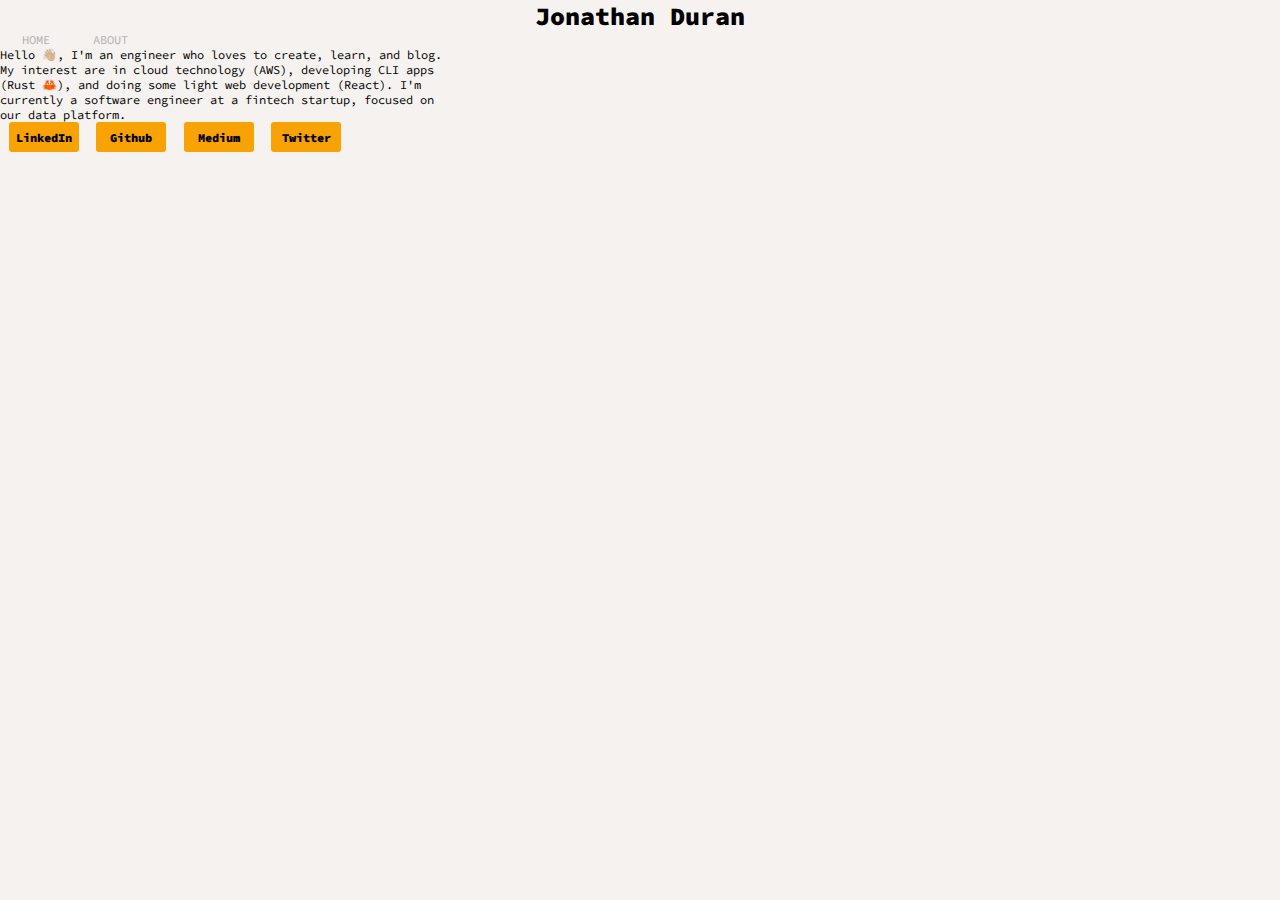
<file: index.html>
<!DOCTYPE html>
<html lang="en">
<head>
    <meta charset="UTF-8">
    <meta http-equiv="X-UA-Compatible" content="IE=edge">
    <meta name="viewport" content="width=device-width, initial-scale=1.0">
    <title>Duran - Tech Guy</title>
    <link rel="stylesheet" href="https://maxcdn.bootstrapcdn.com/font-awesome/4.4.0/css/font-awesome.min.css">
    <link rel="preconnect" href="https://fonts.googleapis.com">
    <link rel="preconnect" href="https://fonts.gstatic.com" crossorigin>
    <link href="https://fonts.googleapis.com/css2?family=Source+Code+Pro&display=swap" rel="stylesheet">
    <link rel="stylesheet" href="styles.css">
</head>

<body>
    <section class="header">
        <h1 class="header-title">Jonathan Duran</h1>
        <div class="nav-links">
            <a class="nav-links-btn" href="index.html">HOME</a>
            <a class="nav-links-btn" href="#">ABOUT</a>
        </div>
        <p class="header-description">
            Hello 👋🏼, I'm an engineer who loves to create, learn, and blog. My interest are in cloud technology (AWS),
            developing CLI apps (Rust 🦀), and doing some light web development (React). I'm currently a software engineer 
            at a fintech startup, focused on our data platform.
        </p>
        <div class="header-links">
            <a class="header-link-btn" href="https://www.linkedin.com/in/jonathan-duran-80974a183/">LinkedIn</a>
            <a class="header-link-btn" href="https://github.com/jduran9987">Github</a>
            <a class="header-link-btn" href="https://medium.com/@duran9987">Medium</a>
            <a class="header-link-btn" href="https://twitter.com/jduran9987">Twitter</a>
        </div>
    </section>

</body>

</html>
</file>
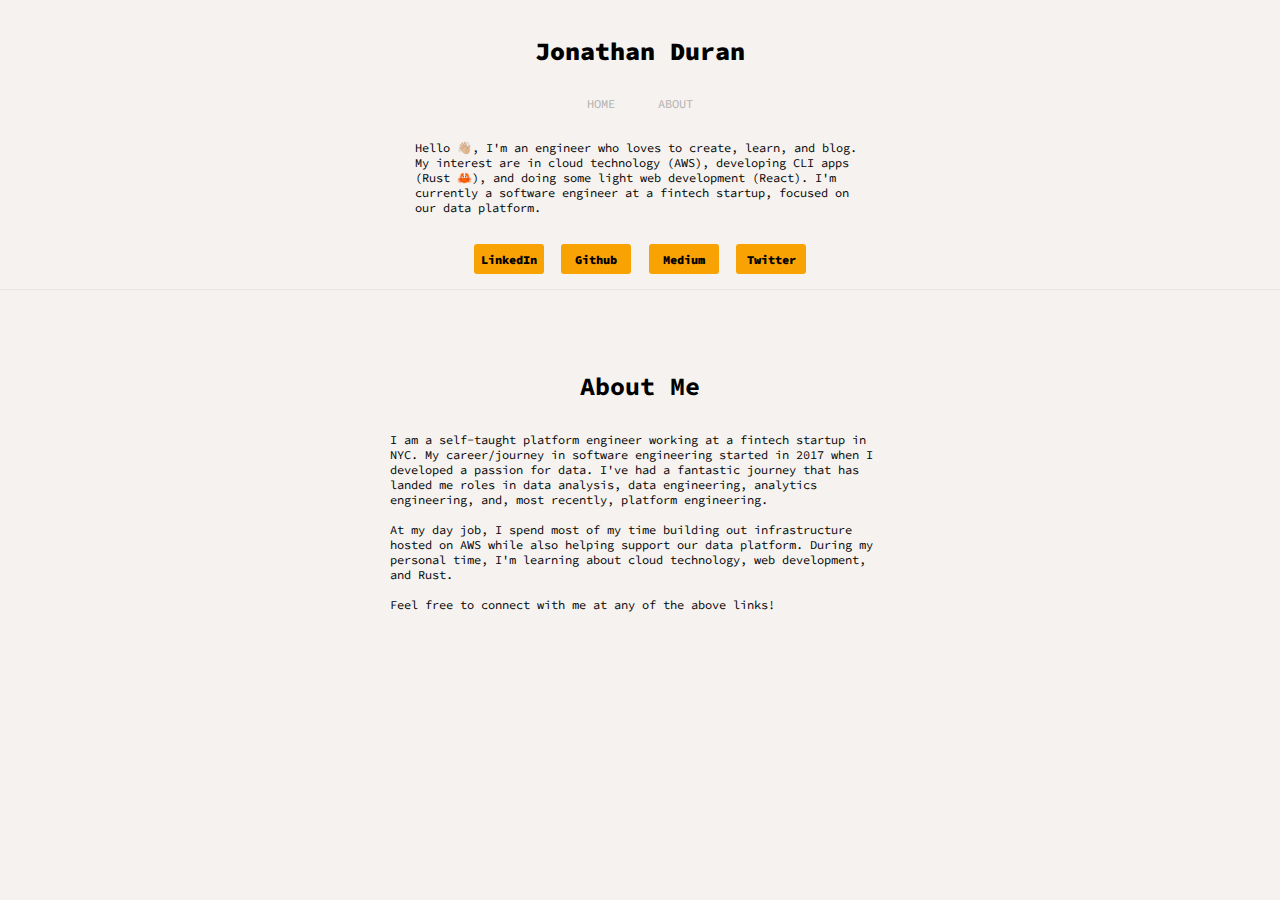
<file: about.html>
<!DOCTYPE html>
<html lang="en">

<head>
    <meta charset="UTF-8">
    <meta http-equiv="X-UA-Compatible" content="IE=edge">
    <meta name="viewport" content="width=device-width, initial-scale=1.0">
    <title>Duran - Tech Guy</title>
    <link rel="stylesheet" href="https://maxcdn.bootstrapcdn.com/font-awesome/4.4.0/css/font-awesome.min.css">
    <link rel="preconnect" href="https://fonts.googleapis.com">
    <link rel="preconnect" href="https://fonts.gstatic.com" crossorigin>
    <link href="https://fonts.googleapis.com/css2?family=Source+Code+Pro&display=swap" rel="stylesheet">
    <link rel="stylesheet" href="styles.css">
</head>

<body>
    <section class="header-container">
        <h1 class="header-title">Jonathan Duran</h1>
        <div class="nav-links">
            <a class="nav-links-btn" href="index.html">HOME</a>
            <a class="nav-links-btn" href="#">ABOUT</a>
        </div>
        <p class="header-description">
            Hello 👋🏼, I'm an engineer who loves to create, learn, and blog. My interest are in cloud technology (AWS),
            developing CLI apps (Rust 🦀), and doing some light web development (React). I'm currently a software
            engineer at a fintech startup, focused on our data platform.
        </p>
        <div class="header-links">
            <a class="header-link-btn" href="https://www.linkedin.com/in/jonathan-duran-80974a183/">LinkedIn</a>
            <a class="header-link-btn" href="https://github.com/jduran9987">Github</a>
            <a class="header-link-btn" href="https://medium.com/@duran9987">Medium</a>
            <a class="header-link-btn" href="https://twitter.com/jduran9987">Twitter</a>
        </div>
    </section>

    <section class="about-container">
        <div class="cover">
            <h1 class="about-title">About Me</h1>
            <p class="about-content">
                I am a self-taught platform engineer working at a fintech startup in NYC. My career/journey in software engineering
                started in 2017 when I developed a passion for data. I've had a fantastic journey that has landed me roles in data
                analysis, data engineering, analytics engineering, and, most recently, platform engineering.<br><br>
                At my day job, I spend most of my time building out infrastructure hosted on AWS while also helping support our data
                platform. During my personal time, I'm learning about cloud technology, web development, and Rust.<br><br>
                Feel free to connect with me at any of the above links!
            </p>
        </div>
    </section>

</body>

</html>
</file>
<file: styles.css>
* {
    margin: 0;
    padding: 0;
    font-family: 'Source Code Pro', monospace;
    box-sizing: border-box;
    background-color: rgb(245, 242, 239);
}
a {
    text-decoration: none;
}

.header-container {
    display: grid;
    grid-auto-flow: row;
    justify-items: center;
    align-items: center;
    border-bottom: 1px solid rgba(0, 0, 0, 0.05);
    height: 30vh;
    margin-top: 20px;
}

.header-title {
    display: flex;
    justify-content: center;
    align-items: center;
    font-weight: 900;
    font-size: 25px;
}

.nav-links {
    display: flex;
    justify-content: space-around;
    width: 150px;
}

.nav-links-btn {
    color: rgb(179, 177, 177);
    cursor: pointer;
    font-size: 12px;
}

.nav-links-btn:hover {
    color: black
}

.header-description {
    display: flex;
    justify-content: center;
    align-items: center;
    width: 450px;
    font-size: 12px;
}

.header-links {
    display: flex;
    justify-content: space-around;
    width: 350px;
}

.header-link-btn {
    display: grid;
    background-color: rgb(248, 162, 4);
    color: black;
    border: none;
    border-radius: 3px;
    font-size: 12px;
    font-weight: 900;
    width: 70px;
    height: 30px;
    cursor: pointer;
    place-items: center;
}

.header-link-btn:hover {
    background-color: black;
    color: rgb(245, 242, 239);
}

.about-container {
    display: flex;
    justify-content: center;
    padding: 50px;
}

.about-title {
    display: flex;
    justify-content: center;
    margin: 30px;
    font-size: 25px;
}

.about-content {
    display: flex;
    justify-content: center;
    font-size: 12px;
}

@media (min-width: 700px) {
    .about-content {
        display: flex;
        justify-content: center;
        width: 500px;
    }
}
</file>
